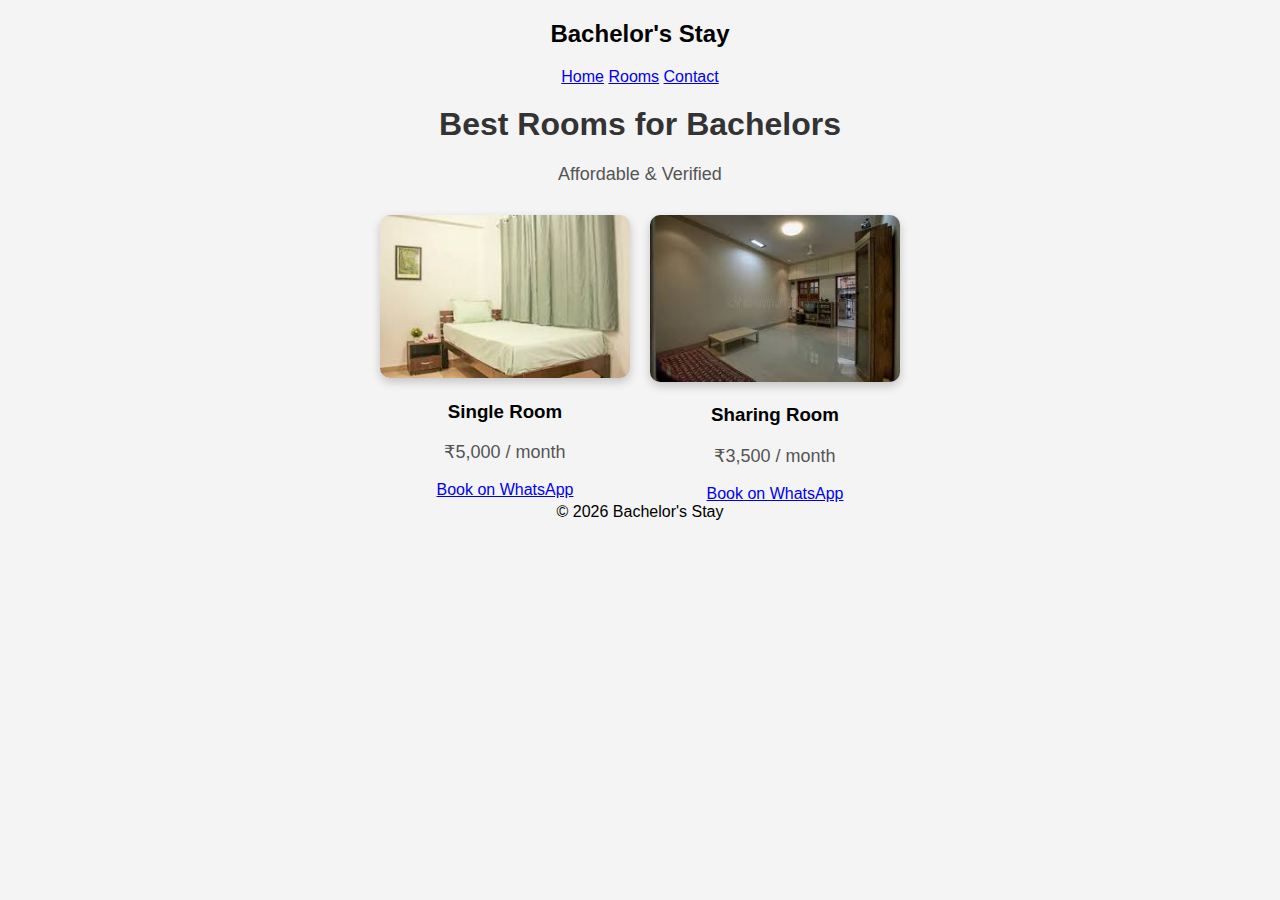
<file: index.html>
<!DOCTYPE html>
<html>
<head>
  <title>Bachelor's Stay</title>
  <link rel="stylesheet" href="style.css">
</head>
<body>

<nav>
  <h2>Bachelor's Stay</h2>
  <div>
    <a href="index.html">Home</a>
    <a href="rooms.html">Rooms</a>
    <a href="contact.html">Contact</a>
  </div>
</nav>

<header>
  <h1>Best Rooms for Bachelors</h1>
  <p>Affordable & Verified</p>
</header>
<div class="rooms">

  <div class="card">
    <img src="images/room1.jpg" alt="Single Room">
    <h3>Single Room</h3>
    <p>₹5,000 / month</p>
    <a class="btn" 
   href="https://wa.me/919999999999?text=I%20want%20to%20book%20Single%20Room" 
   target="_blank">
   Book on WhatsApp
</a>

  </div>

  <div class="card">
    <img src="images/room2.jpg" alt="Sharing Room">
    <h3>Sharing Room</h3>
    <p>₹3,500 / month</p>
    <a class="btn" 
   href="https://wa.me/919999999999?text=I%20want%20to%20book%20Sharing%20Room" 
   target="_blank">
   Book on WhatsApp
</a>

  </div>

</div>

</section>

<footer>
  © 2026 Bachelor's Stay
</footer>

</body>
</html>
</file>
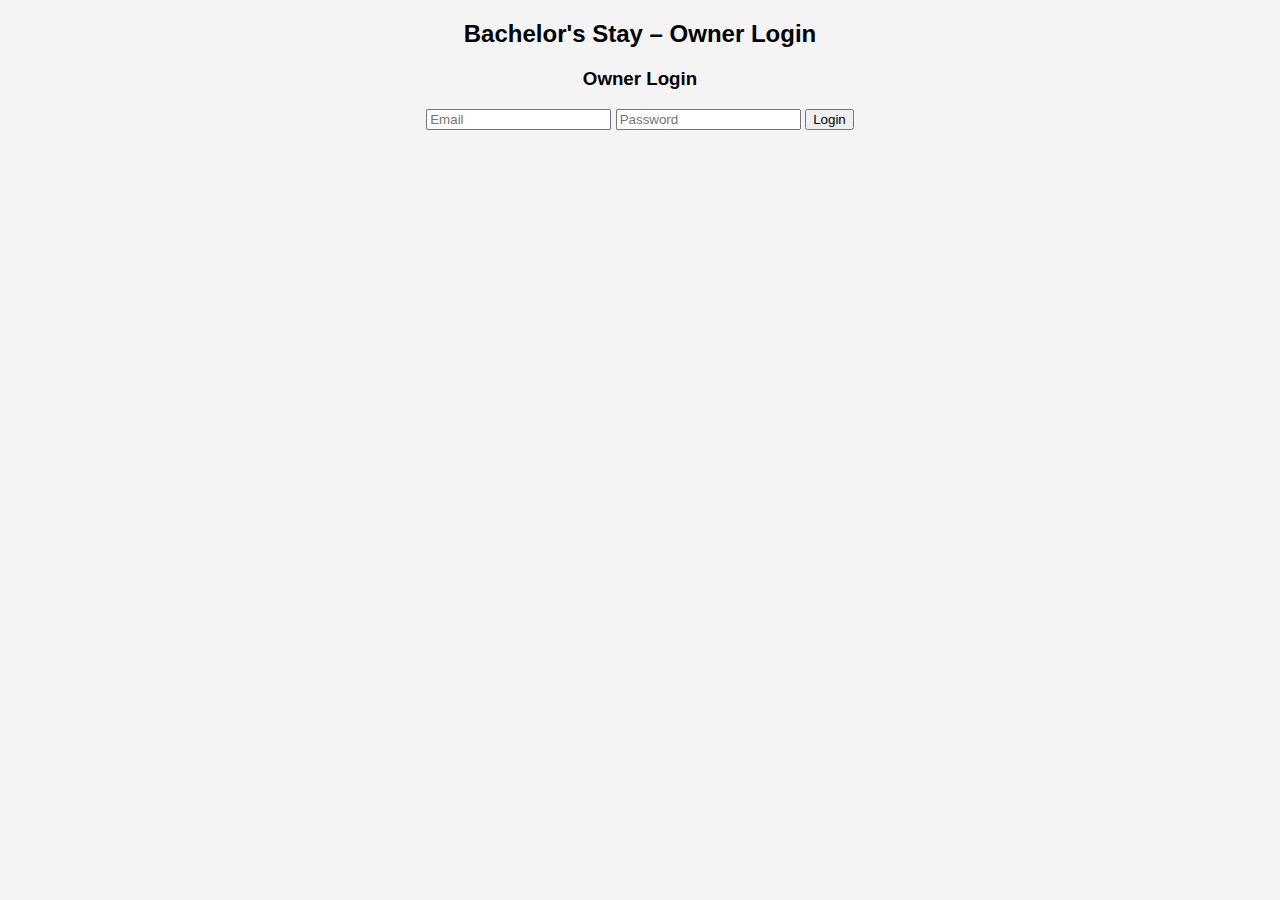
<file: owner-login.html>
<!DOCTYPE html>
<html lang="en">
<head>
  <meta charset="UTF-8">
  <title>Owner Login | Bachelor's Stay</title>
  <link rel="stylesheet" href="style.css">
</head>
<body>

<header class="navbar">
  <h2>Bachelor's Stay – Owner Login</h2>
</header>

<div class="login-box">
  <h3>Owner Login</h3>

  <input type="email" placeholder="Email">
  <input type="password" placeholder="Password">

  <button onclick="loginOwner()">Login</button>
</div>

<script>
function loginOwner() {
  alert("Login system next step me add hoga");
}
</script>

</body>
</html>
</file>
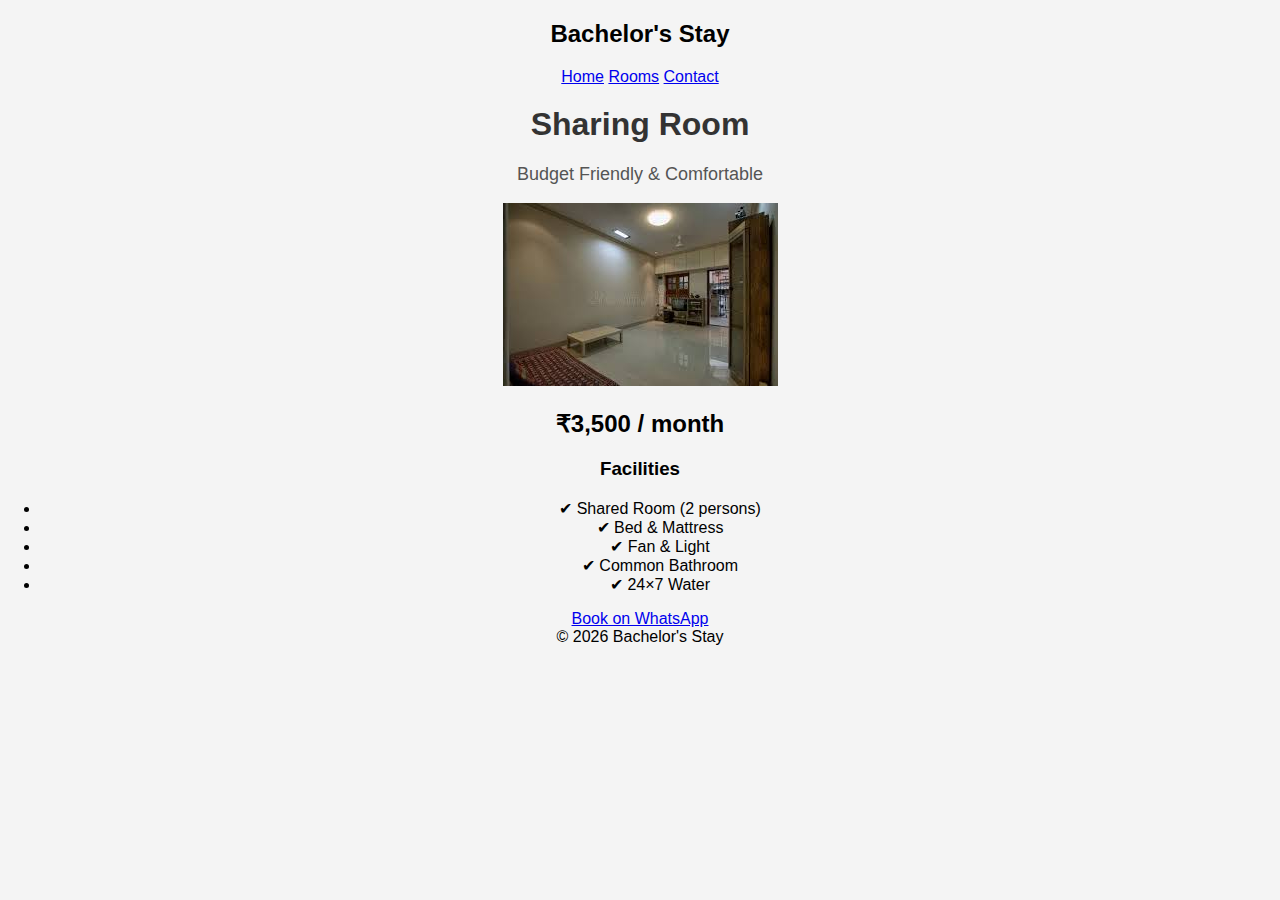
<file: sharing-room.html>
<!DOCTYPE html>
<html lang="en">
<head>
  <meta charset="UTF-8">
  <title>Sharing Room | Bachelor's Stay</title>
  <link rel="stylesheet" href="style.css">
</head>
<body>

  <nav>
    <h2>Bachelor's Stay</h2>
    <div>
      <a href="index.html">Home</a>
      <a href="rooms.html">Rooms</a>
      <a href="contact.html">Contact</a>
    </div>
  </nav>

  <section class="hero">
    <h1>Sharing Room</h1>
    <p>Budget Friendly & Comfortable</p>
  </section>

  <section class="room-details">
    <img src="images/room2.jpg" alt="Sharing Room">

    <h2>₹3,500 / month</h2>

    <h3>Facilities</h3>
    <ul>
      <li>✔ Shared Room (2 persons)</li>
      <li>✔ Bed & Mattress</li>
      <li>✔ Fan & Light</li>
      <li>✔ Common Bathroom</li>
      <li>✔ 24×7 Water</li>
    </ul>

    <a class="whatsapp-btn"
       href="https://wa.me/919569934644?text=I%20want%20to%20book%20Sharing%20Room"
       target="_blank">
       Book on WhatsApp
    </a>
  </section>

  <footer>
    © 2026 Bachelor's Stay
  </footer>

</body>
</html>
</file>
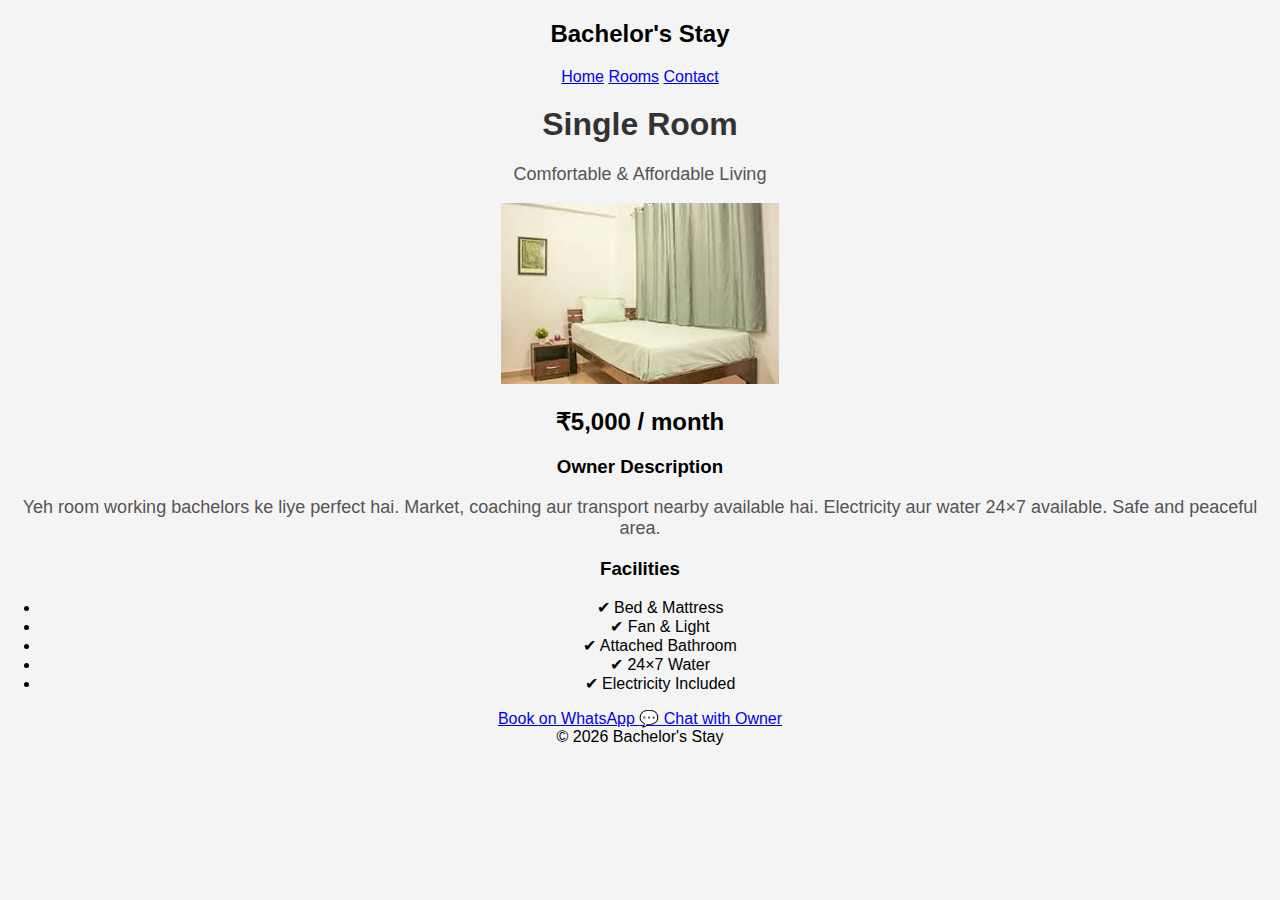
<file: single-room.html>
<!DOCTYPE html>
<html lang="en">
<head>
  <meta charset="UTF-8">
  <title>Single Room | Bachelor's Stay</title>
  <link rel="stylesheet" href="style.css">
</head>
<body>

  <nav>
    <h2>Bachelor's Stay</h2>
    <div>
      <a href="index.html">Home</a>
      <a href="rooms.html">Rooms</a>
      <a href="contact.html">Contact</a>
    </div>
  </nav>

  <section class="hero">
    <h1>Single Room</h1>
    <p>Comfortable & Affordable Living</p>
  </section>

  <section class="room-details">
    <img src="images/room1.jpg" alt="Single Room">

    <h2>₹5,000 / month</h2>
<div class="owner-desc">
  <h3>Owner Description</h3>
  <p>
    Yeh room working bachelors ke liye perfect hai.
    Market, coaching aur transport nearby available hai.
    Electricity aur water 24×7 available.
    Safe and peaceful area.
  </p>
</div>

    <h3>Facilities</h3>
    <ul>
      <li>✔ Bed & Mattress</li>
      <li>✔ Fan & Light</li>
      <li>✔ Attached Bathroom</li>
      <li>✔ 24×7 Water</li>
      <li>✔ Electricity Included</li>
    </ul>

    <a class="whatsapp-btn"
       href="https://wa.me/919569934644?text=I%20want%20to%20book%20Single%20Room"
       target="_blank">
       Book on WhatsApp
      <a class="chat-box"
   href="https://wa.me/919569934644"
   target="_blank">
   💬 Chat with Owner
</a>

    </a>
  </section>

  <footer>
    © 2026 Bachelor's Stay
  </footer>

</body>
</html>
</file>
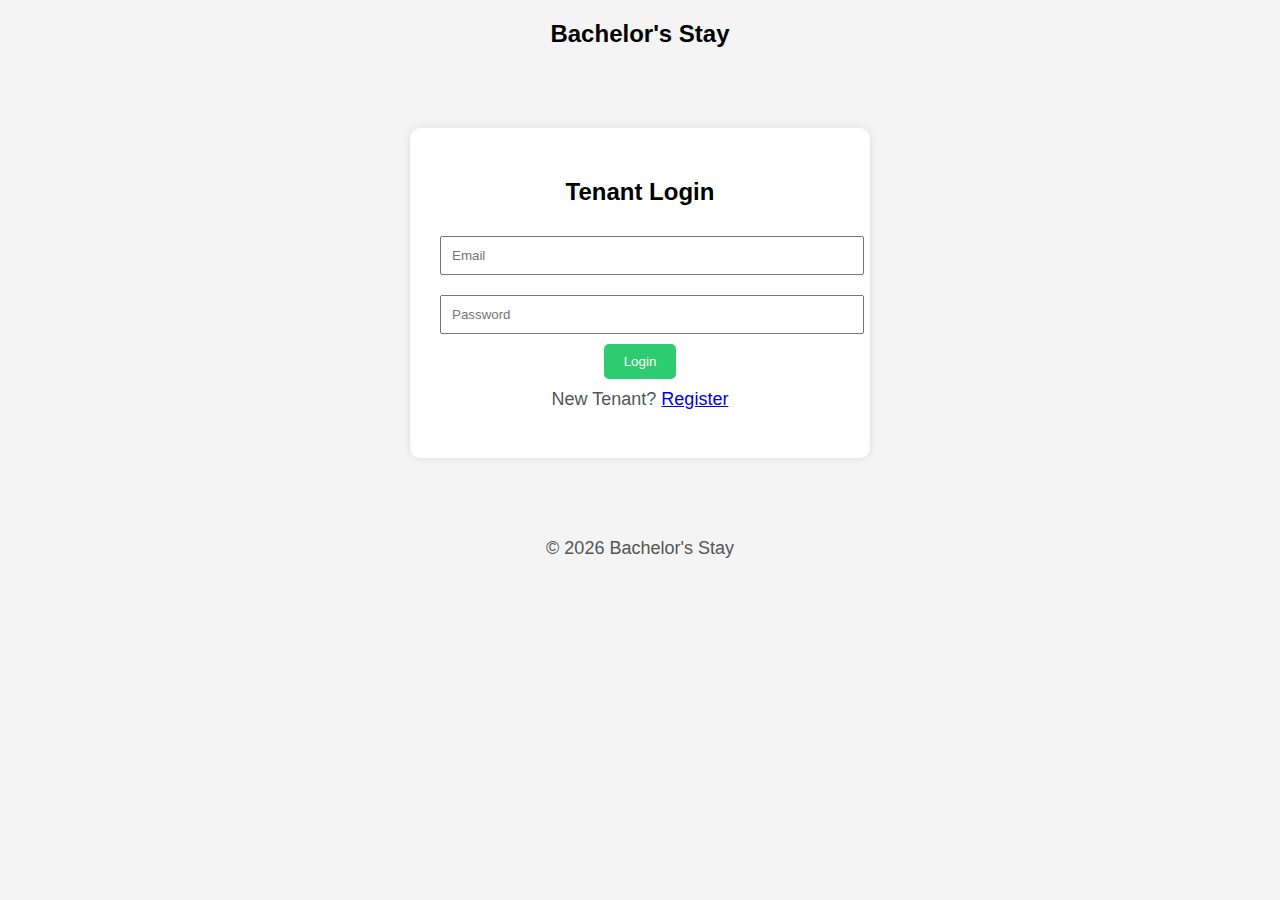
<file: Tenant-login.html>
<!DOCTYPE html>
<html lang="en">
<head>
  <meta charset="UTF-8">
  <title>Tenant Login | Bachelor's Stay</title>
  <link rel="stylesheet" href="style.css">
  <style>
    .login-box {
      max-width: 400px;
      margin: 80px auto;
      padding: 30px;
      background: #fff;
      border-radius: 10px;
      box-shadow: 0 0 10px rgba(0,0,0,0.1);
      text-align: center;
    }
    .login-box input {
      width: 100%;
      padding: 10px;
      margin: 10px 0;
    }
    .login-box button {
      padding: 10px 20px;
      background: #2ecc71;
      color: #fff;
      border: none;
      border-radius: 5px;
      cursor: pointer;
    }
  </style>
</head>

<body>

<header class="navbar">
  <h2>Bachelor's Stay</h2>
</header>

<div class="login-box">
  <h2>Tenant Login</h2>

  <input type="email" placeholder="Email">
  <input type="password" placeholder="Password">

  <button>Login</button>

  <p style="margin-top:10px;">
    New Tenant? <a href="#">Register</a>
  </p>
</div>

<footer>
  <p>© 2026 Bachelor's Stay</p>
</footer>

</body>
</html>
</file>
<file: style.css>
body {
    font-family: Arial, sans-serif;
    text-align: center;
    background-color: #f4f4f4;
    margin: 0;
    padding: 0;
}

h1 {
    margin-top: 20px;
    color: #333;
}

p {
    color: #555;
    font-size: 18px;
}

.rooms {
    display: flex;
    justify-content: center;
    gap: 20px;
    margin-top: 30px;
}

.rooms img {
    width: 250px;
    height: auto;
    border-radius: 10px;
    box-shadow: 0 4px 10px rgba(0,0,0,0.2);
}
</file>
